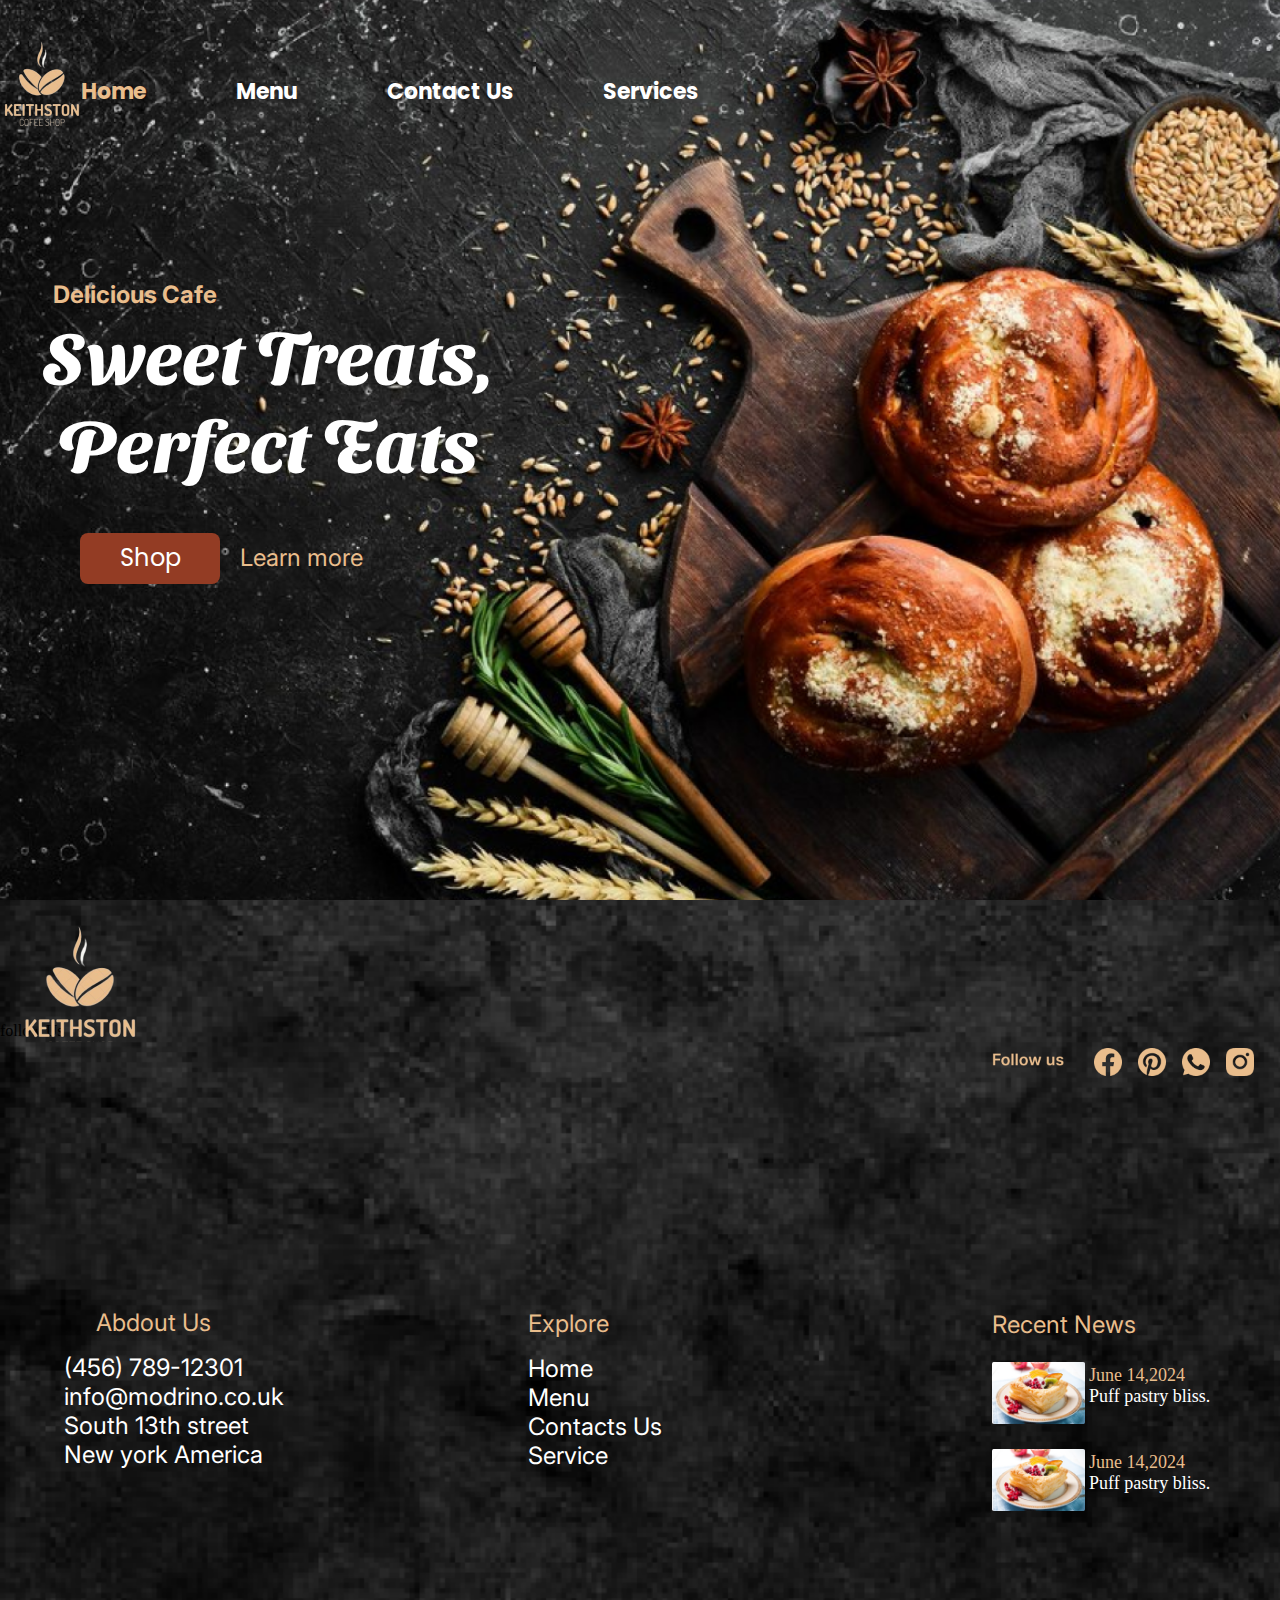
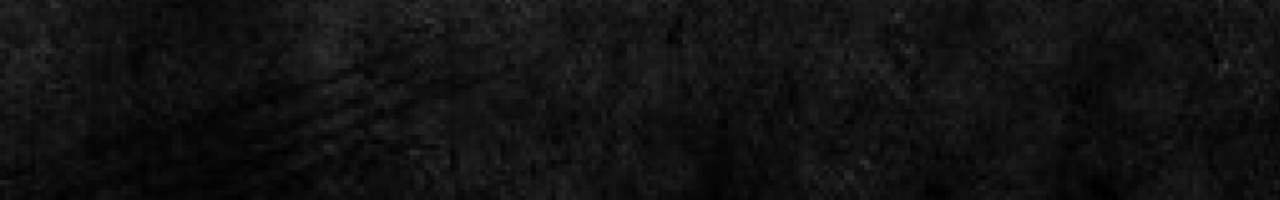
<file: index.html>
<!DOCTYPE html>
<html lang="en">
<head>
    <meta charset="UTF-8">
    <meta name="viewport" content="width=device-width, initial-scale=1.0">
    <link rel="stylesheet" href="style.css">
    <title>Home</title>
</head>
<body>
    <!--*****- Header -*****-->

    <div class="container">
        <header>
            <div class="logo-style">
                <a href="index.html">
                    <img src="./img/Logo.png" alt="Logo">
                </a>
        </div>
            <div class="menu">
                <ul>
                    <li><a href="index.html" class="active"><b>Home</b></a></li>
                    <li><a href="Menu.html"><b>Menu</b></a></li>
                    <li><a href="Contacts.html"><b>Contact Us</b></a></li>
                    <li><a href="Service.html"><b>Services</b></a></li>
                </ul>
            </div>
        </header>
        <section class="Section1">
            <div class="home">
                <h4>Delicious Cafe</h4>
                <h3>Sweet Treats,<br>Perfect Eats</h3>
            </div>
            <div class="button">
                <a href="Menu.html"><p>Shop</p></a>
            </div>
            <div class="learn_more">
                <a href="Service.html"><p>Learn more</p></a>
            </div>
        </section>
        
    </div>

<!-- ********************************footer******************************** -->
    <footer>


        <div class="foter">

            <div class="llogo">
                <img src="./img/Footer/Logo.png" alt="#">
            </div>

            <div class="social-media">
                <p>follow Us</p>
                <div class="SS"></div>
            </div>

            <div class="abaout">
                <p>Abdout Us</p>
                <p>(456) 789-12301<br>
                info@modrino.co.uk<br>
                South 13th street<br>
                New york America</p>
            </div>

            <div class="explore">
                <p class="Ex">Explore</p>
                <div class="last-b">
                <a href="index.html" class="ex"><p class="buton">Home</p></a>
                <a href="Menu.html" class="ex"><p class="buton">Menu</p></a>
                <a href="Contacts.html" class="ex"><p class="buton">Contacts Us</p></a>
                <a href="Service.html" class="ex"><p class="buton">Service</p></a>
                </div>
            </div>

            <div class="News">
                <p class="Titre">Recent News</p>
                <div class="ne">
                    <p>June 14,2024</p>
                    <p>Puff pastry bliss.</p>
                </div>
                
                <div class="ne2">
                    <p>June 14,2024</p>
                    <p>Puff pastry bliss.</p>
                </div>
            </div>

        </div>


    </footer>
</body>
</html>
</file>
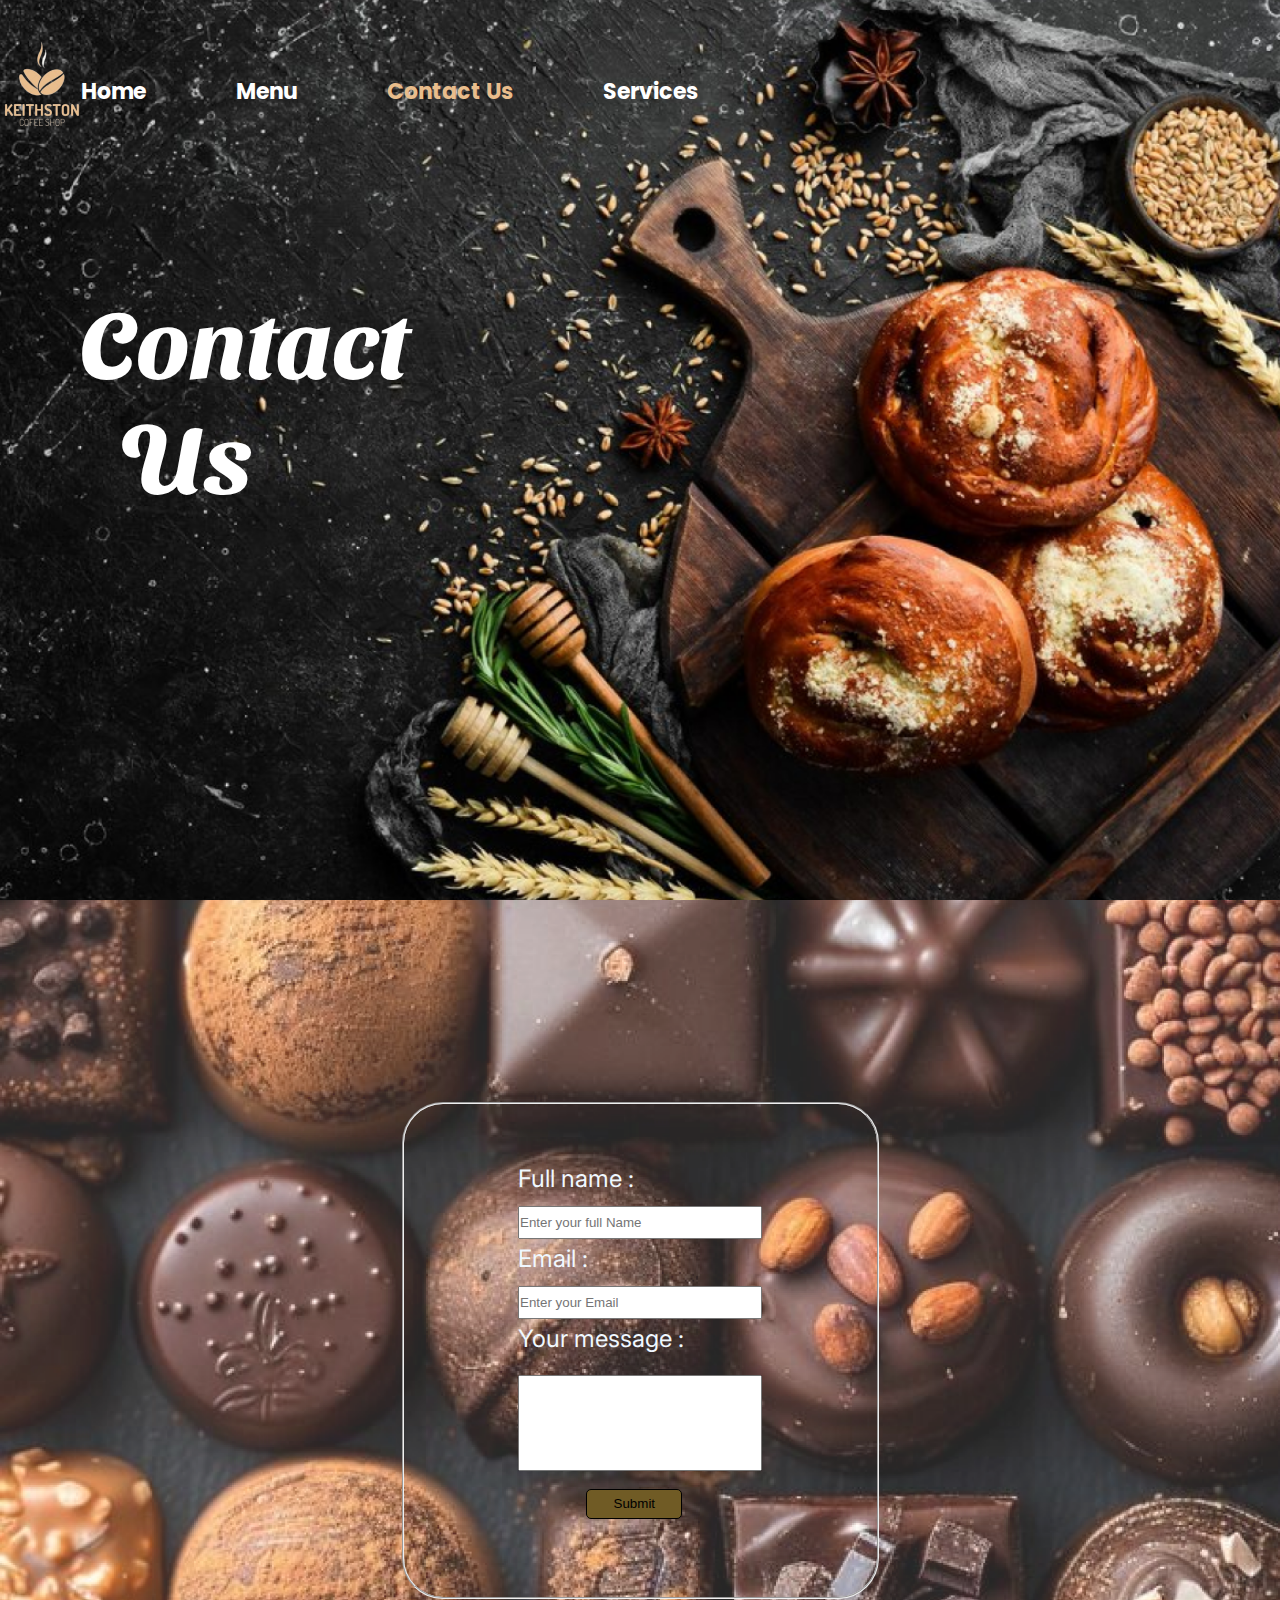
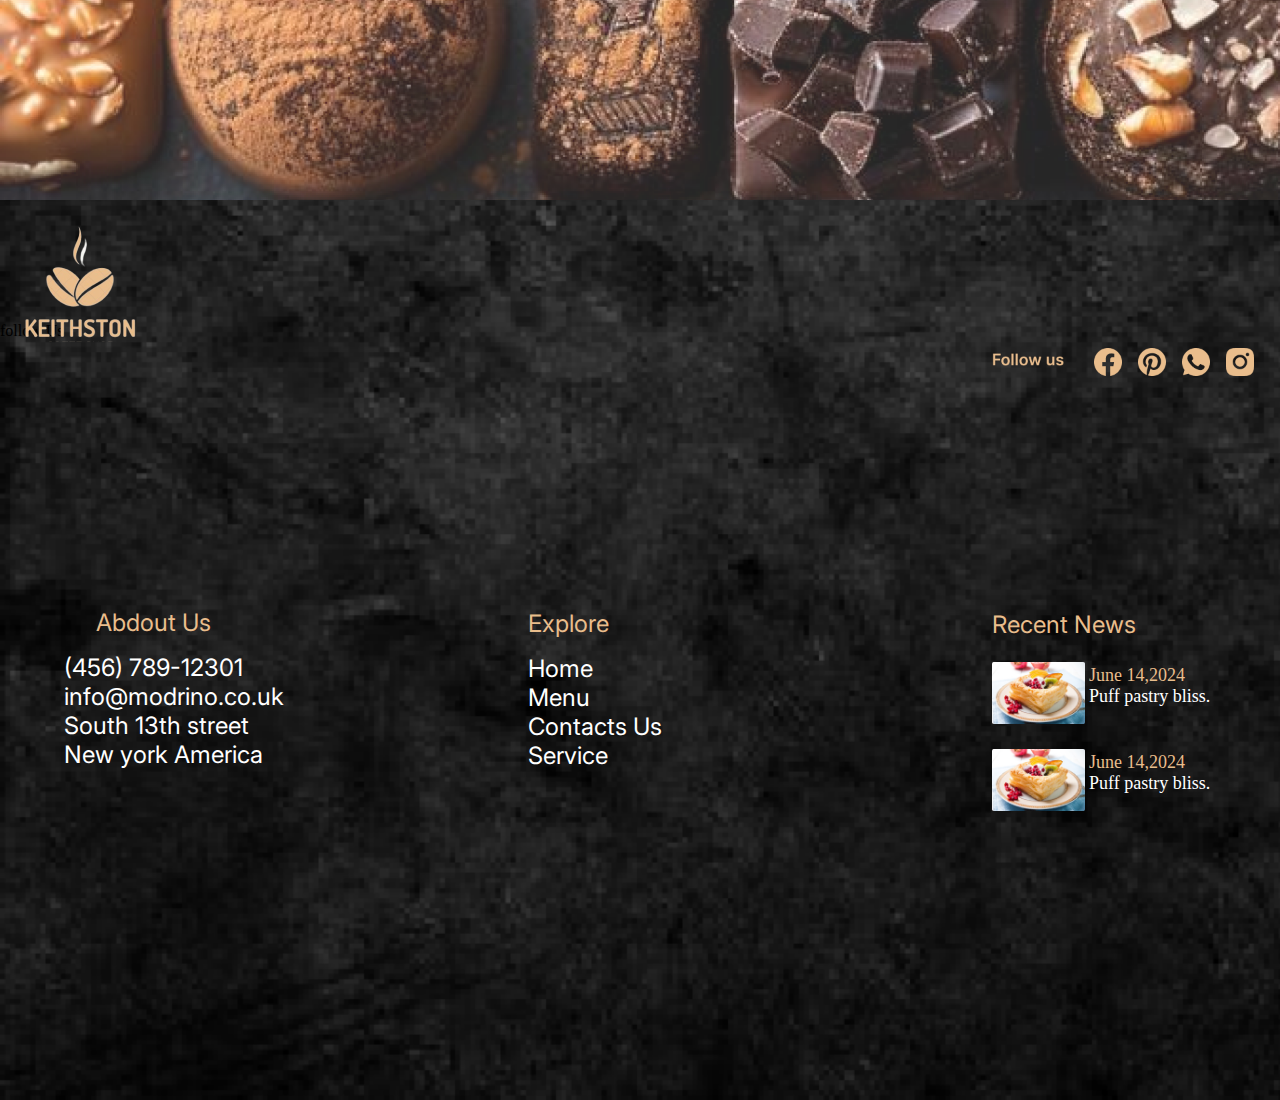
<file: Contacts.html>
<!DOCTYPE html>
<html lang="en">
<head>
    <meta charset="UTF-8">
    <meta name="viewport" content="width=device-width, initial-scale=1.0">
    <link rel="stylesheet" href="style.css">
    <link rel="stylesheet" href="contact.css">
    <title>Contact Us</title>
</head>
<body>
        <!--*****- Header -*****-->

        <div class="container">
            <header>
                <div class="logo-style">
                    <a href="index.html">
                        <img src="./img/Logo.png" alt="Logo">
                    </a>
            </div>
                <div class="menu">
                    <ul>
                        <li><a href="index.html"><b>Home</b></a></li>
                        <li><a href="Menu.html"><b>Menu</b></a></li>
                        <li><a href="Contacts.html" class="active"><b>Contact Us</b></a></li>
                        <li><a href="Service.html"><b>Services</b></a></li>
                    </ul>
                </div>
            </header>
    
            <section class="Section2">
                <div>
                    <h3>Contact Us</h3>
                </div>
            </section>
        </div>

        <!-- **************    Contact us     **************** -->

        <section class="everythings">
        <fieldset>
            <div class="elements">
                
                <div>
                    <label for="name"><p>Full name :</p></label><br>
                    <input class="e1" type="text" id="name" name="name" placeholder="Enter your full Name" required>
                </div>
                <div>
                    <label for="email"><p>Email :</p></label><br>
                    <input class="e1" type="email" id="email" name="email" placeholder="Enter your Email" required>
                </div>
                <div>
                    <label for="message"><p>Your message :</p></label><br>
                    <input class="e2" type="text" name="message" id="message" required>
                </div>
                <div>
                    <label for="send"></label><br>
                    <input class="e3" type="submit" name="Send" id="send">
                </div>
            </div>
        </fieldset>
        </section>

        <!-- ********************************footer******************************** -->
    <footer>


        <div class="foter">

            <div class="llogo">
                <img src="./img/Footer/Logo.png" alt="#">
            </div>

            <div class="social-media">
                <p>follow Us</p>
                <div class="SS"></div>
            </div>

            <div class="abaout">
                <p>Abdout Us</p>
                <p>(456) 789-12301<br>
                info@modrino.co.uk<br>
                South 13th street<br>
                New york America</p>
            </div>

            <div class="explore">
                <p class="Ex">Explore</p>
                <div class="last-b">
                <a href="index.html" class="ex"><p class="buton">Home</p></a>
                <a href="Menu.html" class="ex"><p class="buton">Menu</p></a>
                <a href="Contacts.html" class="ex"><p class="buton">Contacts Us</p></a>
                <a href="Service.html" class="ex"><p class="buton">Service</p></a>
                </div>
            </div>

            <div class="News">
                <p class="Titre">Recent News</p>
                <div class="ne">
                    <p>June 14,2024</p>
                    <p>Puff pastry bliss.</p>
                </div>
                
                <div class="ne2">
                    <p>June 14,2024</p>
                    <p>Puff pastry bliss.</p>
                </div>
            </div>

        </div>


    </footer>

</body>
</html>
</file>
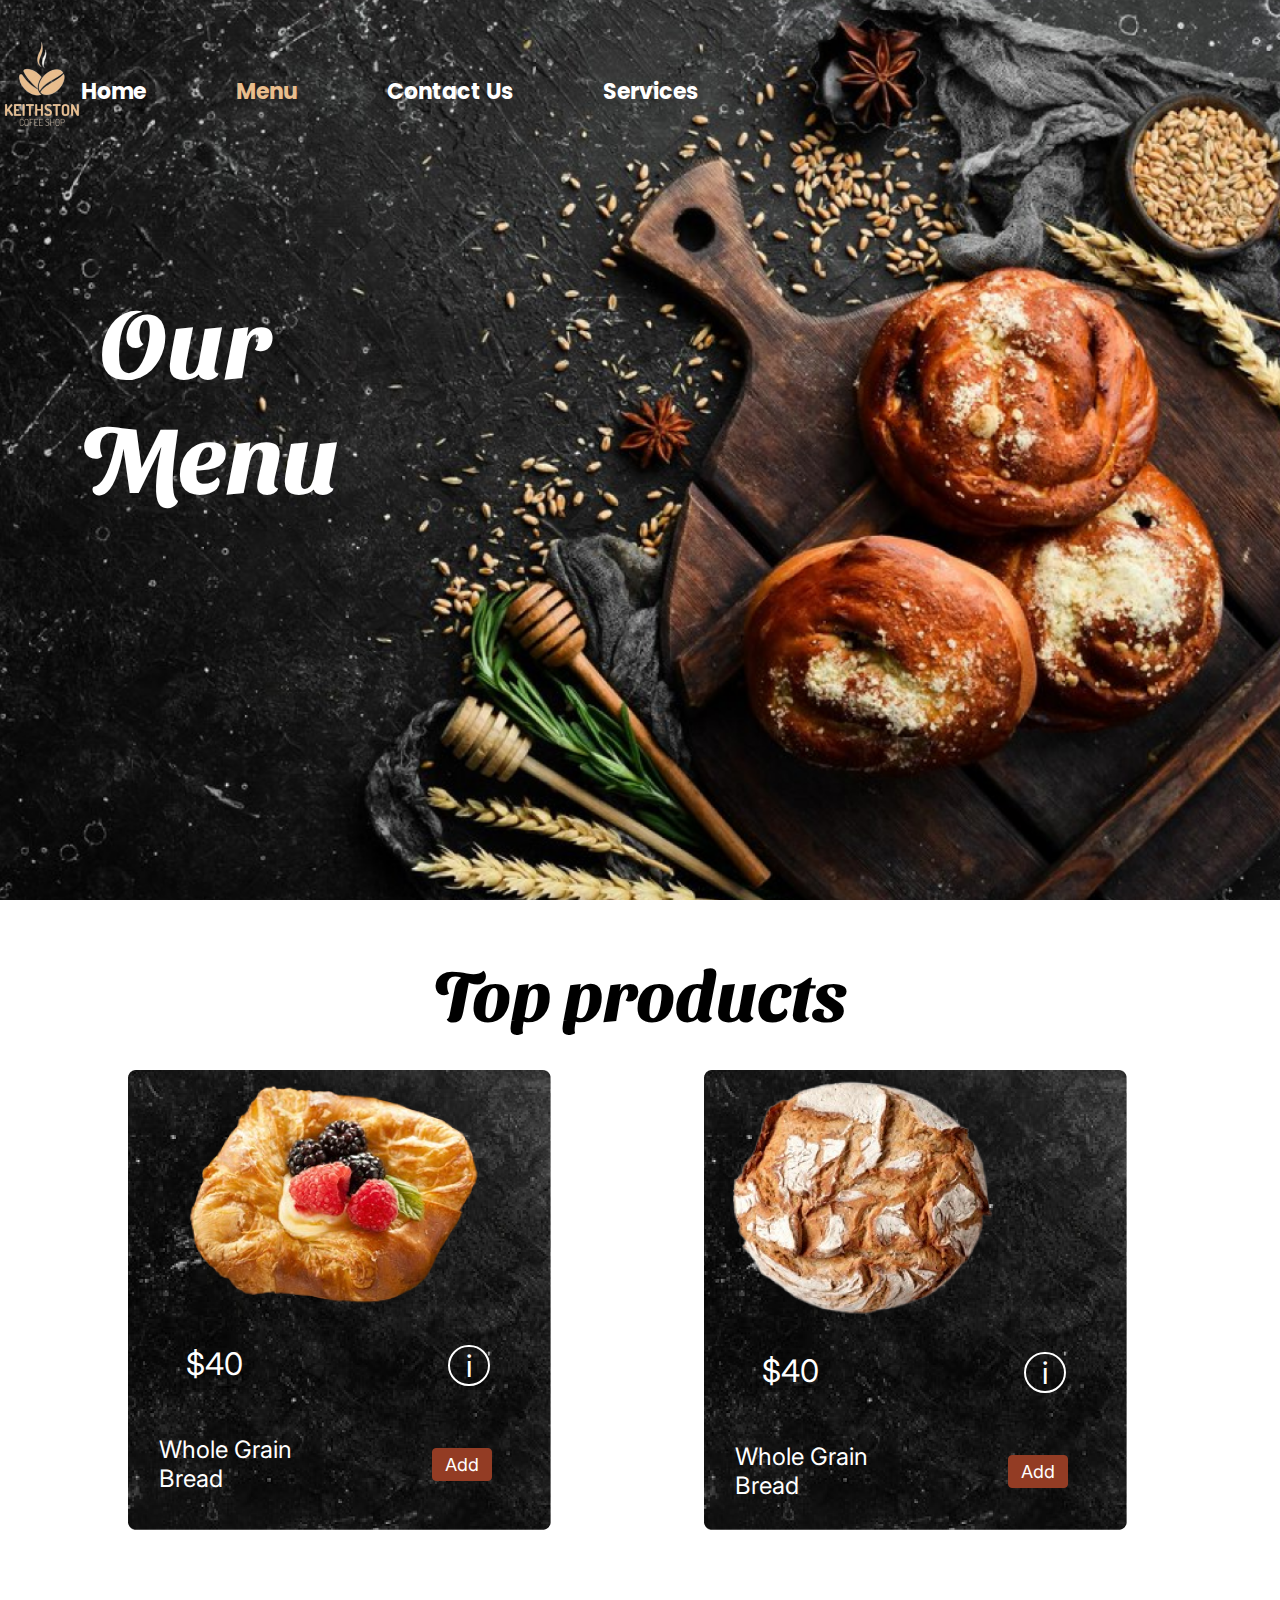
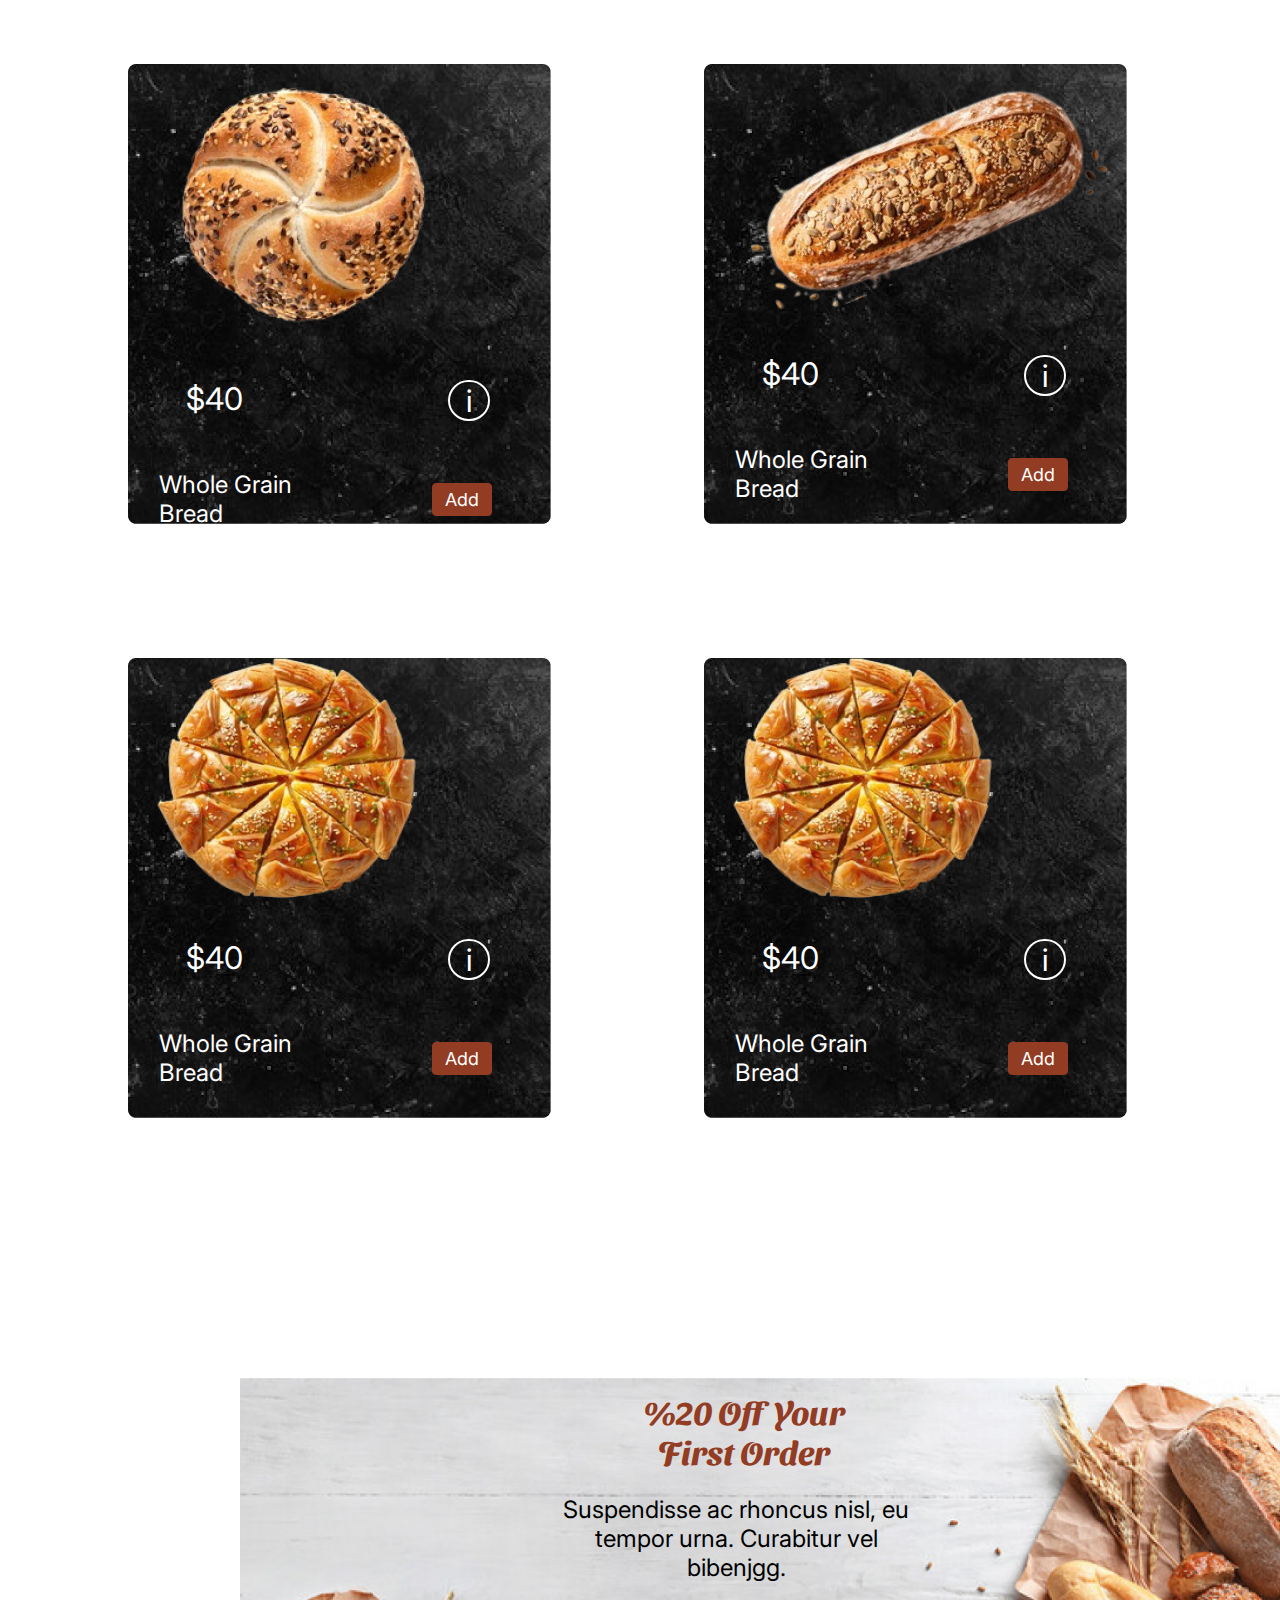
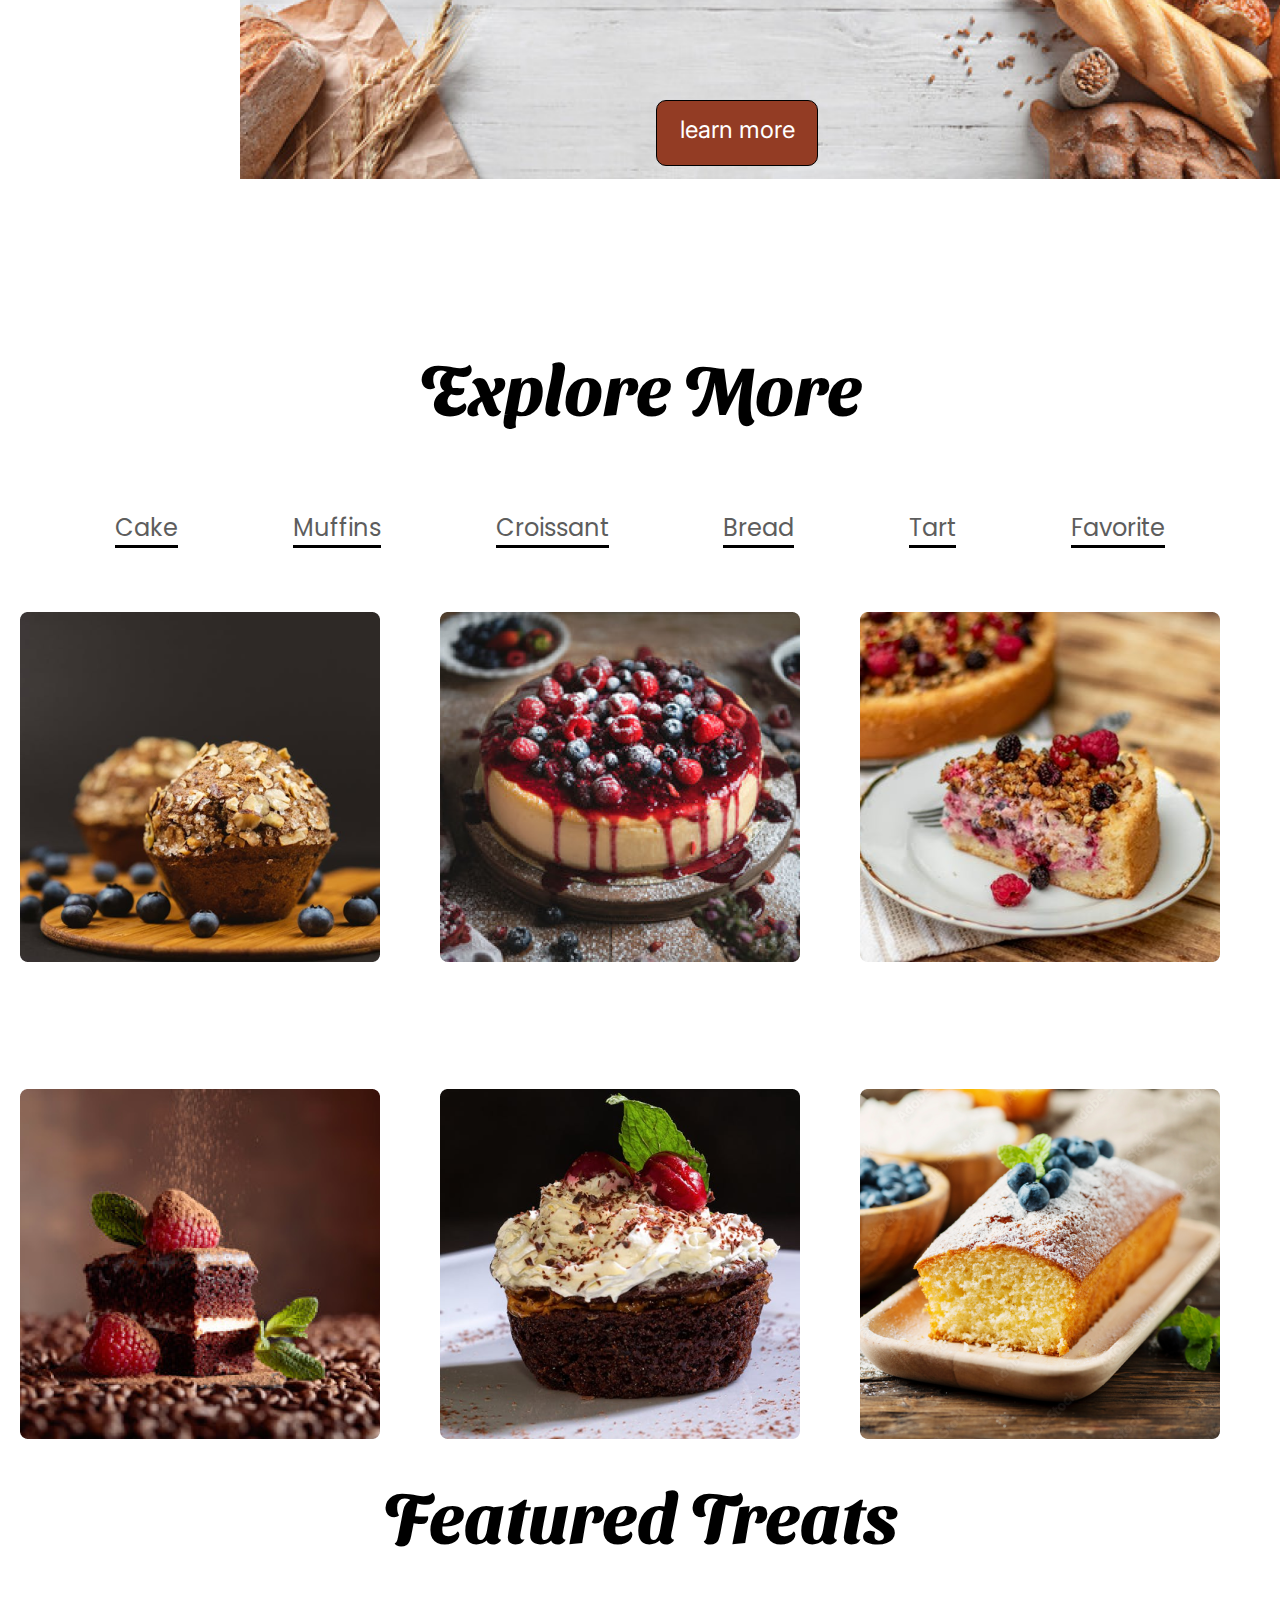
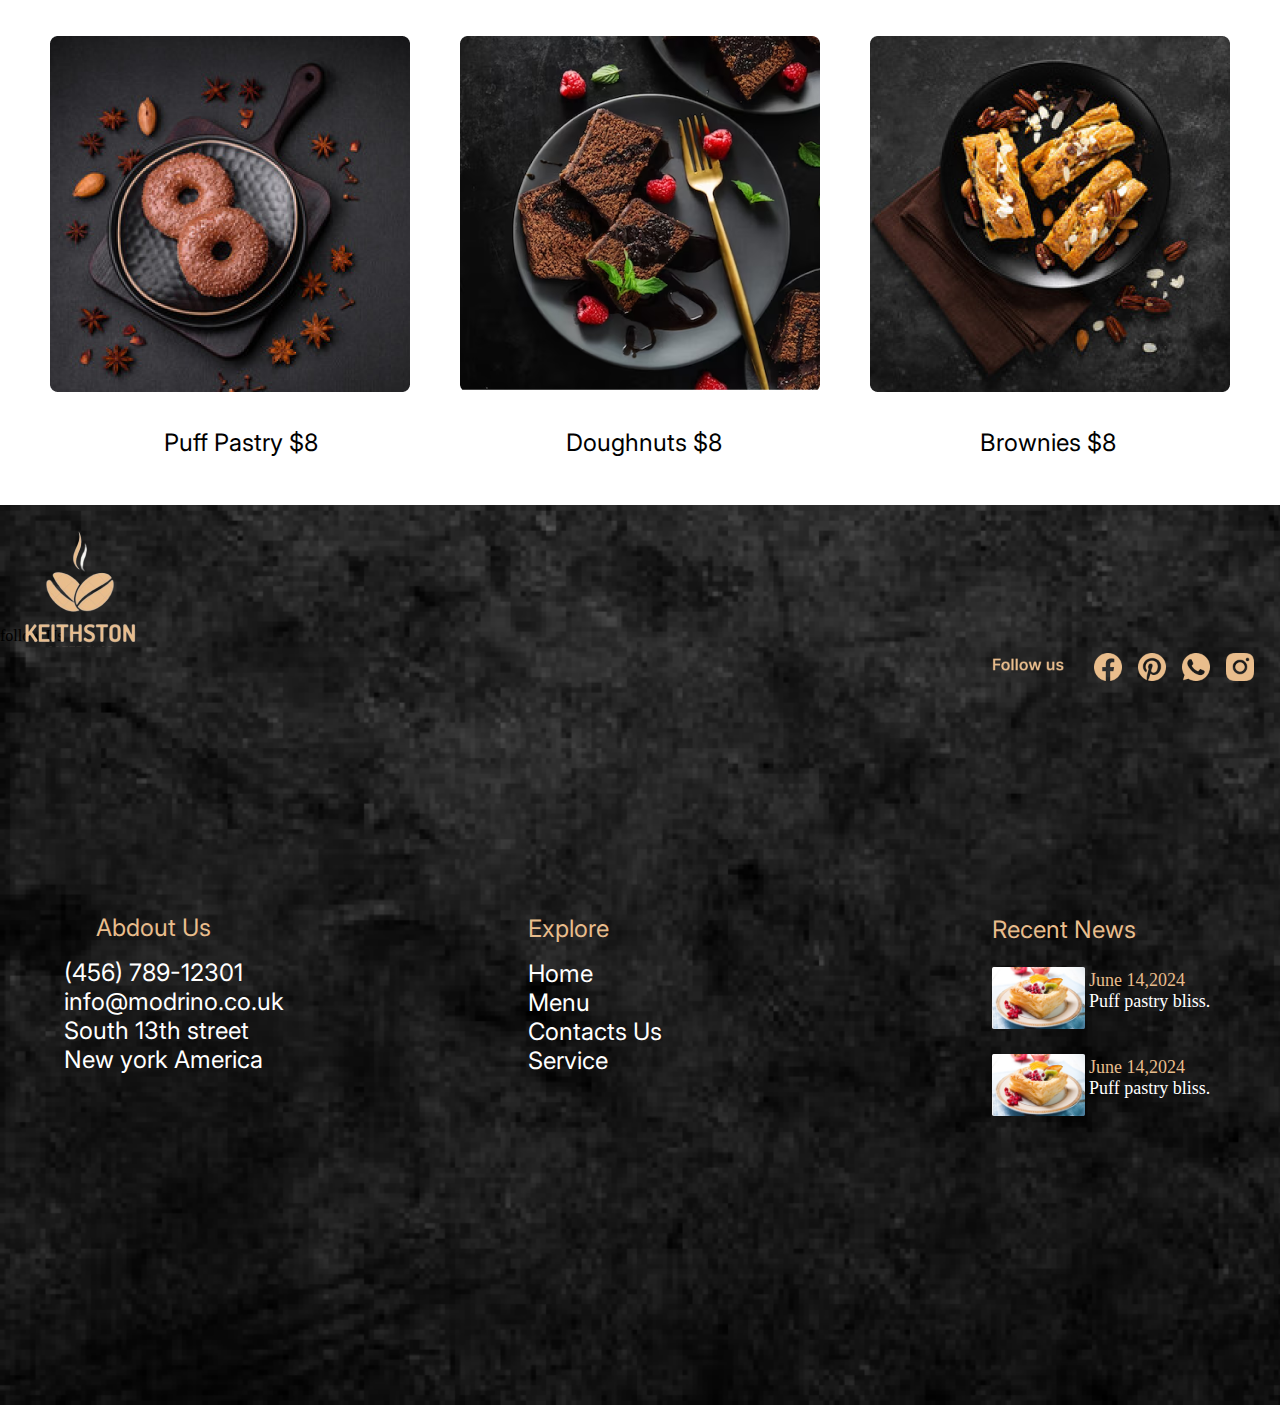
<file: Menu.html>
<!DOCTYPE html>
<html lang="en">
<head>
    <meta charset="UTF-8">
    <meta name="viewport" content="width=device-width, initial-scale=1.0">
    <link rel="stylesheet" href="style.css">
    <title>Menu</title>
</head>
<body>
    <!--*****- Header -*****-->

    <div class="container">
        <header>
            <div class="logo-style">
                <a href="index.html">
                    <img src="./img/Logo.png" alt="Logo">
                </a>
        </div>
            <div class="menu">
                <ul>
                    <li><a href="index.html"><b>Home</b></a></li>
                    <li><a href="Menu.html" class="active"><b>Menu</b></a></li>
                    <li><a href="Contacts.html"><b>Contact Us</b></a></li>
                    <li><a href="Service.html"><b>Services</b></a></li>
                </ul>
            </div>
        </header>

        <section class="Section2">
            <div>
                <h3>Our Menu</h3>
            </div>
        </section>
    </div>

    <!-- ************   Menu   *************** -->

    <main class="Menu">
        <article>
            <!-- Top Products -->
            <h3>Top products</h3><br><br>
            <div class="products">
                <div class="food-01">
                    <input type="image" src="./img/Food 1.png" alt="#">
                    <p class="number">$40</p>
                    <p class="i">i</p>
                    <p class="text">Whole Grain Bread</p>
                    <a href="#"><p class="boton">Add</p></a>
                </div>
                <div class="food-01">
                    <input type="image" src="./img/Food 2.png" alt="#">
                    <p class="number">$40</p>
                    <p class="i">i</p>
                    <p class="text">Whole Grain Bread</p>
                    <a href="#"><p class="boton">Add</p></a>
                </div>
                <div class="food-01">
                    <input type="image" src="./img/Food 3.png" alt="#">
                    <p class="number">$40</p>
                    <p class="i">i</p>
                    <p class="text">Whole Grain Bread</p>
                    <a href="#"><p class="boton">Add</p></a>
                </div>
                <div class="food-01">
                    <input type="image" src="./img/Food 4.png" alt="#">
                    <p class="number">$40</p>
                    <p class="i">i</p>
                    <p class="text">Whole Grain Bread</p>
                    <a href="#"><p class="boton">Add</p></a>
                </div>
                <div class="food-01">
                    <input type="image" src="./img/Food 5.png" alt="#">
                    <p class="number">$40</p>
                    <p class="i">i</p>
                    <p class="text">Whole Grain Bread</p>
                    <a href="#"><p class="boton">Add</p></a>
                </div>
                <div class="food-01">
                    <input type="image" src="./img/Food 5.png" alt="#">
                    <p class="number">$40</p>
                    <p class="i">i</p>
                    <p class="text">Whole Grain Bread</p>
                    <a href="#"><p class="boton">Add</p></a>
                </div>
            </div>

            <div class="first_order">
                <h4>%20 Off &nbsp;Your First Order</h4>
                <p>
                    Suspendisse ac rhoncus nisl, eu tempor urna. Curabitur vel bibenjgg.
                </p>
            </div>

            <div class="bottom_learn_more">
                <a href="#"><p>learn more</p></a>
            </div>
            
            <!-- Explore More -->
            <h3>Explore More</h3><br><br>
            <div class="les_choix">
                <div><a href="#"><p>Cake</p></a></div>
                <div><a href="#"><p>Muffins</p></a></div>
                <div><a href="#"><p>Croissant</p></a></div>
                <div><a href="#"><p>Bread</p></a></div>
                <div><a href="#"><p>Tart</p></a></div>
                <div><a href="#"><p>Favorite</p></a></div>
            </div>

            <div class="explore_more_items">
                <div><input type="image" src="./img/explore more/cake 1.png" alt="cake1"></div>
                <div><input type="image" src="./img/explore more/cake 2.png" alt="cake2"></div>
                <div><input type="image" src="./img/explore more/cake 3.png" alt="cake3"></div>
                <div><input type="image" src="./img/explore more/cake 4.png" alt="cake4"></div>
                <div><input type="image" src="./img/explore more/cake 5.png" alt="cake5"></div>
                <div><input type="image" src="./img/explore more/cake 6.png" alt="cake6"></div>
            </div>

            <!-- Featured Treats -->
            <h3 class="last_title">Featured Treats</h3>
            <div class="les_3_images">
                <div><input type="image" src="./img/Featured Treats/Rectangle 153.png" alt="#"></div>
                <div><input type="image" src="./img/Featured Treats/Rectangle 154.png" alt="#"></div>
                <div><input type="image" src="./img/Featured Treats/Rectangle 156.png" alt="#"></div>
            </div>

            <div class="last">
                <div>Puff Pastry $8</div>
                <div>Doughnuts $8</div>
                <div>Brownies $8</div>                
            </div>
        </article>
    </main>

    <!-- ********************************footer******************************** -->
    <footer class="FF">


        <div class="foter">

            <div class="llogo">
                <img src="./img/Footer/Logo.png" alt="#">
            </div>

            <div class="social-media">
                <p>follow Us</p>
                <div class="SS"></div>
            </div>

            <div class="abaout">
                <p>Abdout Us</p>
                <p>(456) 789-12301<br>
                info@modrino.co.uk<br>
                South 13th street<br>
                New york America</p>
            </div>

            <div class="explore">
                <p class="Ex">Explore</p>
                <div class="last-b">
                <a href="index.html" class="ex"><p class="buton">Home</p></a>
                <a href="Menu.html" class="ex"><p class="buton">Menu</p></a>
                <a href="Contacts.html" class="ex"><p class="buton">Contacts Us</p></a>
                <a href="Service.html" class="ex"><p class="buton">Service</p></a>
                </div>
            </div>

            <div class="News">
                <p class="Titre">Recent News</p>
                <div class="ne">
                    <p>June 14,2024</p>
                    <p>Puff pastry bliss.</p>
                </div>
                
                <div class="ne2">
                    <p>June 14,2024</p>
                    <p>Puff pastry bliss.</p>
                </div>
            </div>

        </div>


    </footer>
</body>
</html>
</file>
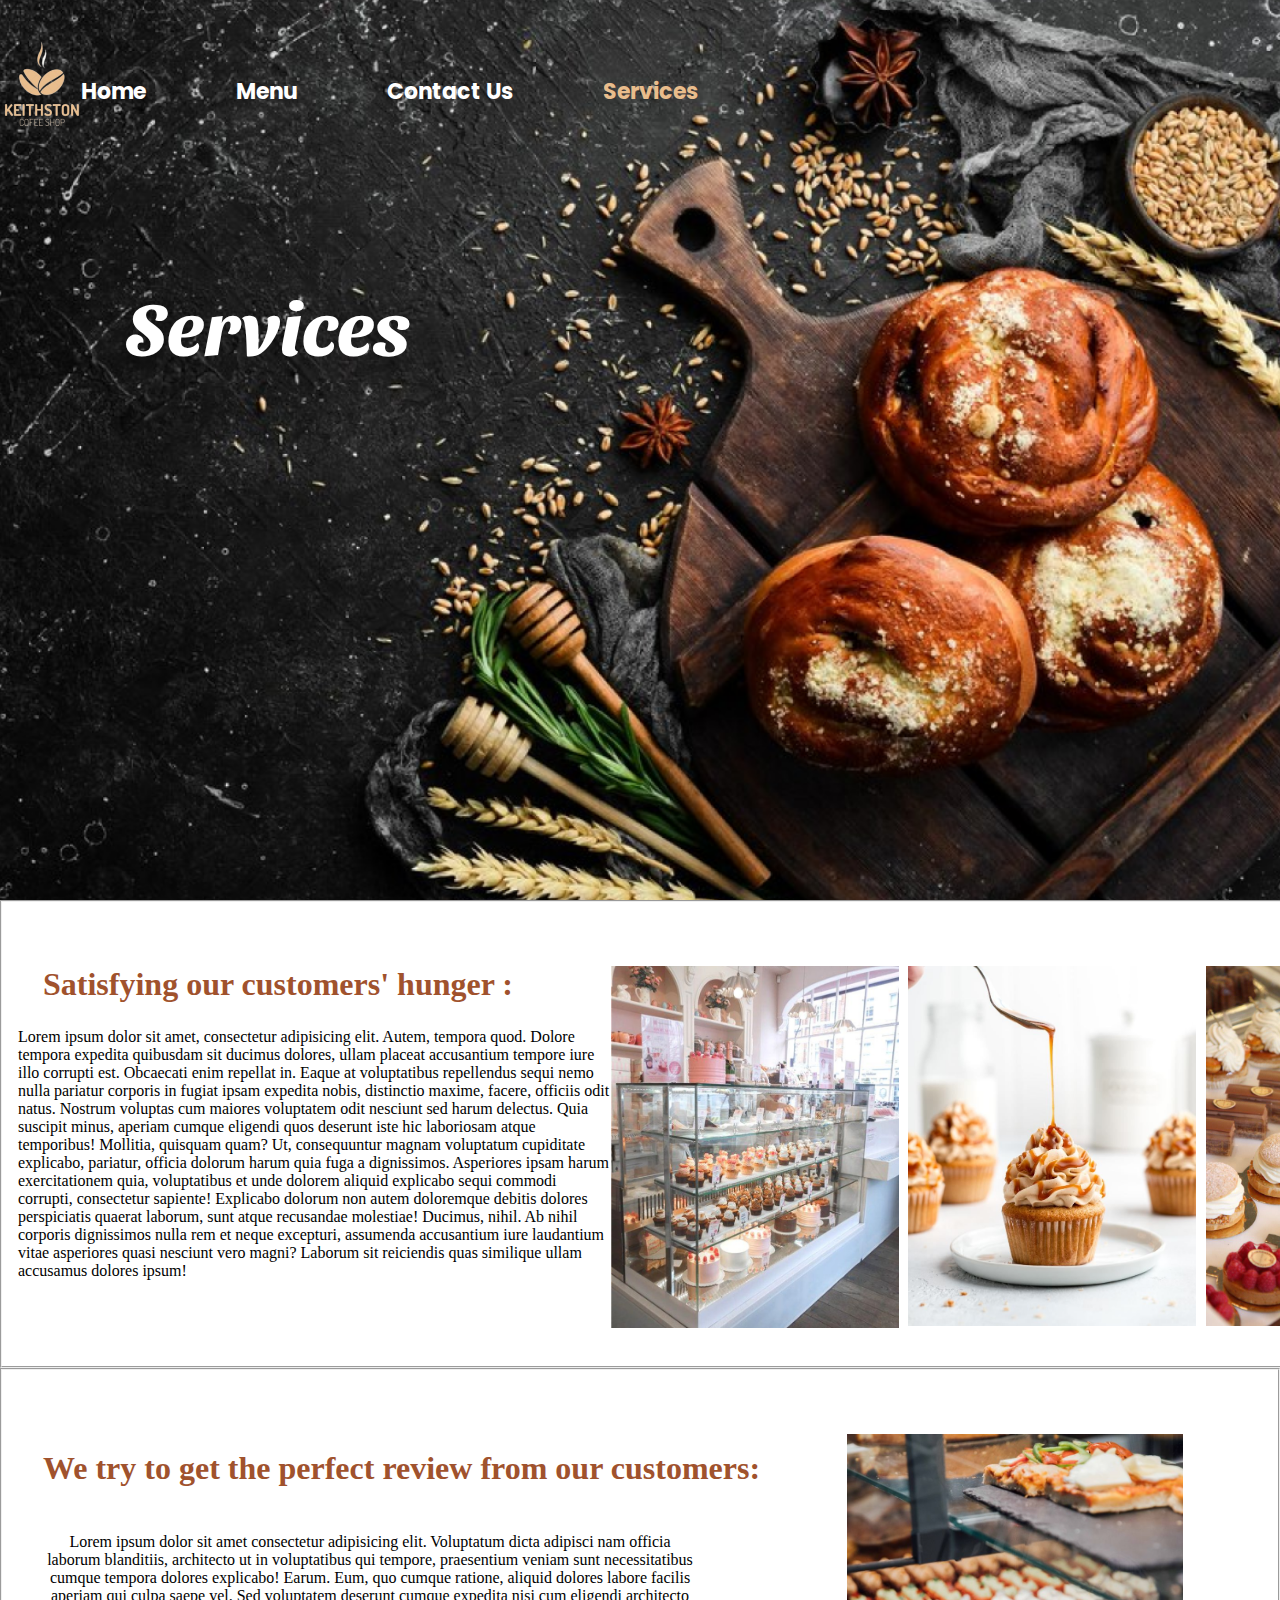
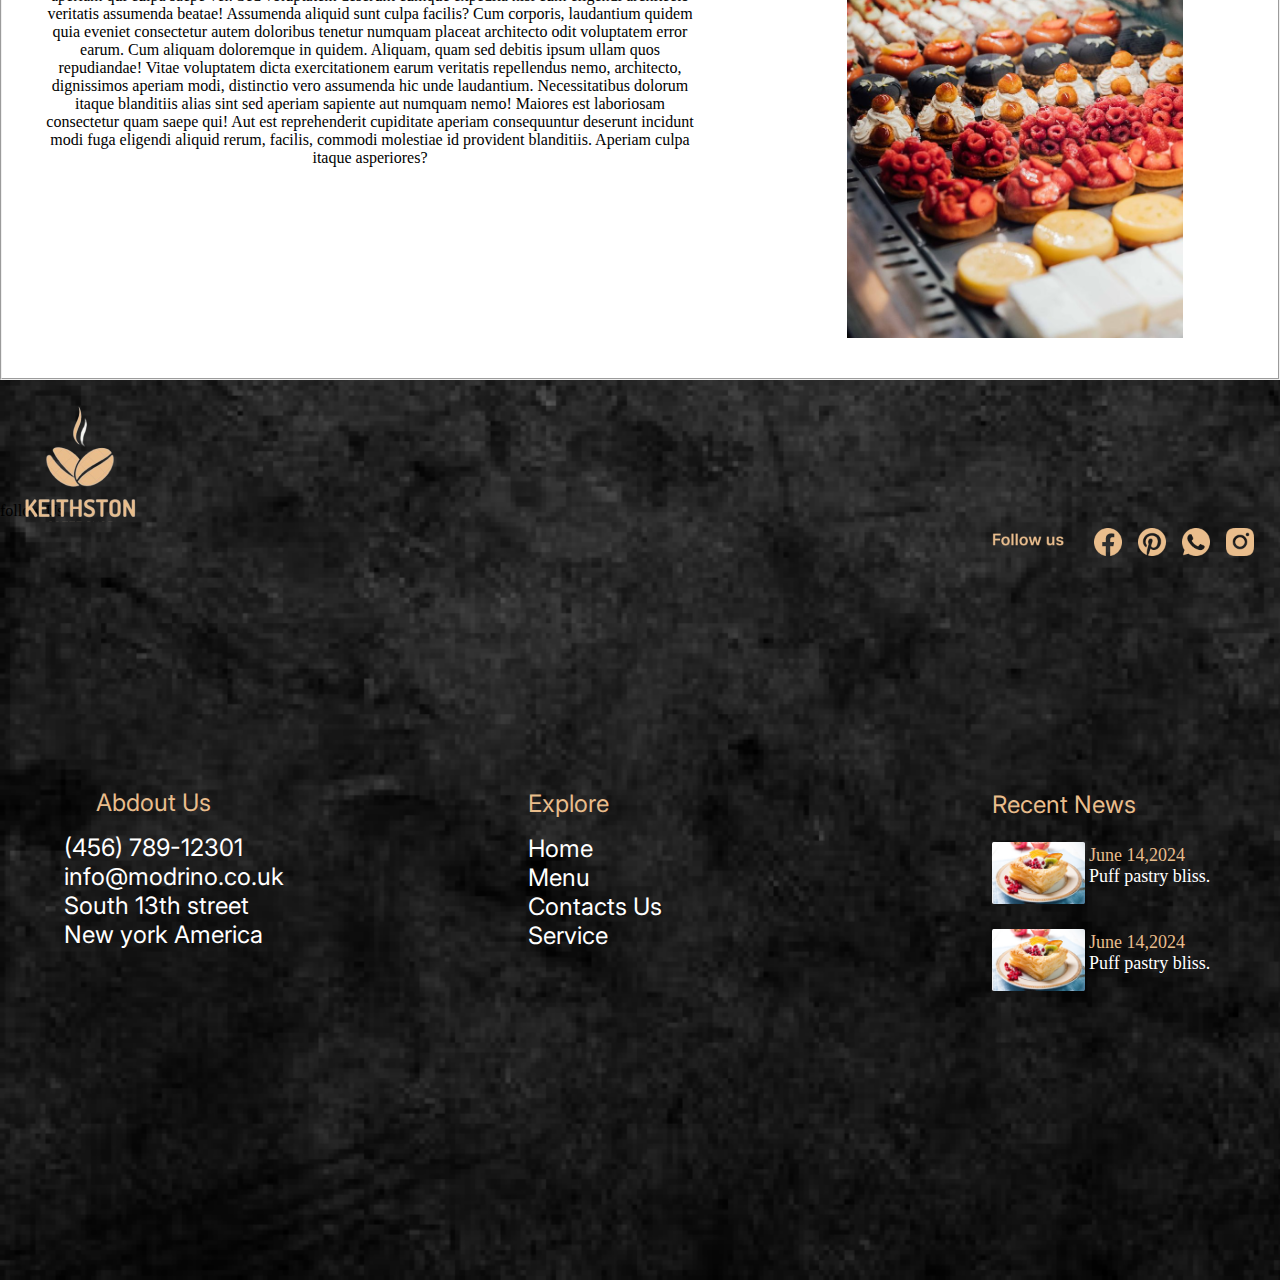
<file: Service.html>
<!DOCTYPE html>
<html lang="en">
<head>
    <meta charset="UTF-8">
    <meta name="viewport" content="width=device-width, initial-scale=1.0">
    <link rel="stylesheet" href="style.css">
    <link rel="stylesheet" href="service.css">
    <title>Service</title>
</head>
<body>
        <!--*****- Header -*****-->

        <div class="container">
            <header>
                <div class="logo-style">
                    <a href="index.html">
                        <img src="./img/Logo.png" alt="Logo">
                    </a>
            </div>
                <div class="menu">
                    <ul>
                        <li><a href="index.html"><b>Home</b></a></li>
                        <li><a href="Menu.html"><b>Menu</b></a></li>
                        <li><a href="Contacts.html"><b>Contact Us</b></a></li>
                        <li><a href="Service.html" class="active"><b>Services</b></a></li>
                    </ul>
                </div>
            </header>
            <section class="Section1">
                <div class="home">
                    <h3>Services</h3>
                </div>
            </section>
        </div>

        <!-- ********    Service    ********* -->
        <section class="service_body">
            <div class="paragraph">
                <fieldset class="para1">
                    <div>
                        <h4>Satisfying our customers' hunger :</h4>
                     <p>
                        Lorem ipsum dolor sit amet, consectetur adipisicing elit. Autem, tempora quod. Dolore tempora expedita quibusdam sit ducimus dolores, ullam placeat accusantium tempore iure illo corrupti est. Obcaecati enim repellat in.
                        Eaque at voluptatibus repellendus sequi nemo nulla pariatur corporis in fugiat ipsam expedita nobis, distinctio maxime, facere, officiis odit natus. Nostrum voluptas cum maiores voluptatem odit nesciunt sed harum delectus.
                        Quia suscipit minus, aperiam cumque eligendi quos deserunt iste hic laboriosam atque temporibus! Mollitia, quisquam quam? Ut, consequuntur magnam voluptatum cupiditate explicabo, pariatur, officia dolorum harum quia fuga a dignissimos.
                        Asperiores ipsam harum exercitationem quia, voluptatibus et unde dolorem aliquid explicabo sequi commodi corrupti, consectetur sapiente! Explicabo dolorum non autem doloremque debitis dolores perspiciatis quaerat laborum, sunt atque recusandae molestiae!
                        Ducimus, nihil. Ab nihil corporis dignissimos nulla rem et neque excepturi, assumenda accusantium iure laudantium vitae asperiores quasi nesciunt vero magni? Laborum sit reiciendis quas similique ullam accusamus dolores ipsum!
                    </p>
                    
                </div>
                <div class="photo1"></div><div class="photo0"></div><div class="photo3"></div>
                </fieldset>
                <fieldset class="para2">
                    <div>
                        <h4>We try to get the perfect review
                            from our customers:</h4>
                    <p>
                        Lorem ipsum dolor sit amet consectetur adipisicing elit. Voluptatum dicta adipisci nam officia laborum blanditiis, architecto ut in voluptatibus qui tempore, praesentium veniam sunt necessitatibus cumque tempora dolores explicabo! Earum.
                        Eum, quo cumque ratione, aliquid dolores labore facilis aperiam qui culpa saepe vel. Sed voluptatem deserunt cumque expedita nisi cum eligendi architecto veritatis assumenda beatae! Assumenda aliquid sunt culpa facilis?
                        Cum corporis, laudantium quidem quia eveniet consectetur autem doloribus tenetur numquam placeat architecto odit voluptatem error earum. Cum aliquam doloremque in quidem. Aliquam, quam sed debitis ipsum ullam quos repudiandae!
                        Vitae voluptatem dicta exercitationem earum veritatis repellendus nemo, architecto, dignissimos aperiam modi, distinctio vero assumenda hic unde laudantium. Necessitatibus dolorum itaque blanditiis alias sint sed aperiam sapiente aut numquam nemo!
                        Maiores est laboriosam consectetur quam saepe qui! Aut est reprehenderit cupiditate aperiam consequuntur deserunt incidunt modi fuga eligendi aliquid rerum, facilis, commodi molestiae id provident blanditiis. Aperiam culpa itaque asperiores?
                    </p>
                    </div>
                    <div class="photo2"></div>
                </fieldset>
            </div>
        </section>

        <!-- ********************************footer******************************** -->
    <footer>


        <div class="foter">

            <div class="llogo">
                <img src="./img/Footer/Logo.png" alt="#">
            </div>

            <div class="social-media">
                <p>follow Us</p>
                <div class="SS"></div>
            </div>

            <div class="abaout">
                <p>Abdout Us</p>
                <p>(456) 789-12301<br>
                info@modrino.co.uk<br>
                South 13th street<br>
                New york America</p>
            </div>

            <div class="explore">
                <p class="Ex">Explore</p>
                <div class="last-b">
                <a href="index.html" class="ex"><p class="buton">Home</p></a>
                <a href="Menu.html" class="ex"><p class="buton">Menu</p></a>
                <a href="Contacts.html" class="ex"><p class="buton">Contacts Us</p></a>
                <a href="Service.html" class="ex"><p class="buton">Service</p></a>
                </div>
            </div>

            <div class="News">
                <p class="Titre">Recent News</p>
                <div class="ne">
                    <p>June 14,2024</p>
                    <p>Puff pastry bliss.</p>
                </div>
                
                <div class="ne2">
                    <p>June 14,2024</p>
                    <p>Puff pastry bliss.</p>
                </div>
            </div>

        </div>


    </footer>
</body>
</html>
</file>
<file: style.css>
@import url('https://fonts.googleapis.com/css2?family=Poppins:ital,wght@0,100;0,200;0,300;0,400;0,500;0,600;0,700;0,800;0,900;1,100;1,200;1,300;1,400;1,500;1,600;1,700;1,800;1,900&display=swap');
@import url('https://fonts.googleapis.com/css2?family=Inter:ital,opsz,wght@0,14..32,100..900;1,14..32,100..900&display=swap');
@import url('https://fonts.googleapis.com/css2?family=Sansita+Swashed:wght@300..900&display=swap');

* {                             /*ce style est apliqué sur tout le code*/
    margin: 0;
    padding: 0;
}

:root {                         /*you can call it with : var(...)*/
    --Poppins-font-family: 'Poppins';
    --Inter-font-family: 'Inter';
    --Sansita-font-family: 'Sansita Swashed';
    --primary-color: #E9BD8C;
    --primary-font-size: 24px;
}

a {
    text-decoration: none;      /*pour effacer li ligne ce-deucous à les mots*/
    color: white;
}

ul {                            /*ce style pour effacer les points qui à coté de les mots*/
    list-style: none;
}

.container {
    background-image: url(./img/Rectangle\ 10.png);
    height: 100vh;              /*s'appelle "View hight", il rendre l'image compatible avec la page == متناسبة مع قياسات الصفحة*/
    background-position: center;
    background-size: cover;
}
 
header {
    display: flex;
    justify-content: space-around;
    padding-top: 30px;
    position: relative;
    left: -11rem;
    color: rgb(242, 242, 241);
    font-size: large;
    font-family: var(--Poppins-font-family);
}

.menu ul {
    display: flex;
}

.menu ul li {
    margin-right: 45px;
    margin-left: 45px;
  
    position: relative;
    top: 45px;
    right: 15rem;
}

.logo-style {
    position: relative;
    left: 3rem;
    top: 10px;
}

.menu a {
    font-size: 22px;
}

.active {
    color: var(--primary-color);
}

.Section1 h4 {
    position: relative;
    font-family: var(--Inter-font-family);
    color: var(--primary-color);
    font-size: var(--primary-font-size);
    top: 9rem;
    left: 53px;
    inline-size: 164px;
}

.Section1 h3 {
    position: relative;
    font-family: var(--Sansita-font-family);
    color: white;
    font-size: var(--primary-font-size);
    top: 9rem;
    left: 36px;
    font-size: 74px;
    inline-size: 29rem;
}

.Section1 {
    width: 100px;
}

.button{
    color: aliceblue;
    background-color: #933C24;
    font-size: var(--primary-font-size);
    font-family: var(--Poppins-font-family);
    

    padding: 11px 30px;
    border-radius: 8px;

    display: flex;
    position: relative;
    justify-content: center;
    left: 5rem;
    top: 12rem;
    width: 5rem;
    height: 29px;

    p {
        position: relative;
        bottom: 4px;
    }
}

.learn_more p {
    color: #E9BD8C;
    font-family: var(--Inter-font-family);
    font-size: var(--primary-font-size);
    position: relative;
    left: 15rem;
    top: 151px;
    inline-size: 135px;
}

/* *********Menu page********** */

.Section2 h3{
    position: relative;
    font-family: var(--Sansita-font-family);
    color: white;
    font-size: var(--primary-font-size);
    top: 9rem;
    left: 5rem;
    font-size: 6rem;
    inline-size: 13rem;
}

h3 {
    font-size: 70px;
    font-family: var(--Sansita-font-family);
    
    position: relative;
    text-align: center;
    top: 50px;
}

.first_order {
    background-image: url(./img/Rectangle\ 45.png);
    height: 50vh;
    background-repeat: no-repeat;
    background-size: 100%;
    position: sticky;
    margin-top: 76px;
    margin-left: 15rem;
    width: 65rem;
}

.first_order h4 {
    font-size: 33px;
    font-family: var(--Sansita-font-family);
    color: #933C24;
    width: 13rem;
    /* position: relative; */
    padding-left: 25rem;
    padding-top: 13px;
    text-align: center;
}

.first_order p {
    position: relative;
    text-align: center;
    font-size: var(--primary-font-size);
    font-family: var(--Inter-font-family);

    margin-top: 24px;
    margin-left: 19rem;
    width: 24rem;
}

.bottom_learn_more  {
    position: relative;
    font-size: var(--primary-font-size);
    font-family: var(--Inter-font-family);

    display: flex;
    width: 10rem;
    height: 50px;
    justify-content: center;
    bottom: 8rem;
    left: 41rem;
    background-color: #933C24;
    border: solid 1px;
    border-radius: 10px;
    
    padding-top: 14px;
}
/* Top Products */
.products {
    display: flex;
    flex-direction: row;
    flex-wrap: wrap;
    justify-content: space-evenly;
    position: relative;
    padding-block: 50px;
}

.products div {
    background-image: url(./img/Mini-Rectangle.png);
    height: 66vh;
    background-repeat: no-repeat;
    width: 28rem;
}

.food-01 input {
    display: flex;
    flex-direction: column;
    align-items: center;
    position: relative;
    left: 25px;
}

.food-01 p.number {
    color: white;
    font-size: 31px;
    font-family: var(--Inter-font-family);
    padding-left: 58px;
    padding-top: 27px;
    display: flex;
    justify-content: space-between;   
}

.food-01 .i {
    color: white;
    font-size: 31px;
    font-family: var(--Inter-font-family);
    position: relative;
    left: 20rem;
    bottom: 37px;
    text-align: center;
    border-radius: 84px;
    width: 38px;
    border: solid white 2px;
}

.food-01 .text {
    font-size: var(--primary-font-size);
    font-family: var(--Inter-font-family);
    color: white;

    position: relative;
    left: 31px;
    top: 12px;
    width: 134px;
}

.food-01 .boton {
    width: 58px;
    height: 26px;
    padding-top: 5px;
    font-size: 18px;
    color: white;
    font-family: var(--Inter-font-family);
    text-align: center;
    background-color: #933C24;
    border: solid 1px #933C24;
    border-radius: 4px;
    position: relative;
    left: 19rem;
    bottom: 33px;
}
/* Explore More */
.les_choix {
    display: flex;
    flex-direction: row;
    justify-content: space-evenly;
    position: relative;
    top: 6rem;
}

.les_choix p{
    font-size: var(--primary-font-size);
    font-family: var(--Poppins-font-family);
    text-align: center;
    color: #5D5D5D;
    border-bottom: black solid 3px;
}

.explore_more_items {
    display: flex;
    flex-direction: row;
    flex-wrap: wrap;
    justify-content: space-evenly;
    position: relative;
    /* padding-block: 50px; */
    height: 60px;
}

.explore_more_items div {
    position: relative;
    top: 10rem;
    width: 25rem;
    height: 53vh;
}
/* Featured Treats */
.last_title {
    position: relative;
    top: 60rem;
}

.les_3_images {
    display: flex;
    flex-direction: row;
    flex-wrap: wrap;
    position: relative;
    top: 65rem;
    justify-content: space-evenly;
}

.last {
    display: flex;
    flex-wrap: wrap;
    flex-direction: row;
    position: relative;
    top: 67rem;
    justify-content: space-around;
    
    font-size: var(--primary-font-size);
    font-family: var(--Inter-font-family); 
    bottom: 10px;
}

.last div:first-child {
    position: relative;
    left: 25px;
}

.last div:nth-child(2) {
    position: relative;
    right: 5px;
}

.last div:last-child {
    position: relative;
    right: 25px;
}
/* ************  footer ************** */
.foter {
    background-image: url(./img/Footer/Background01.png);
    height: 100vh;
    background-repeat: no-repeat;
    background-size: cover;
}

.llogo {
    position: relative;
    width: 120px;
    top: 24px;
    left: 24px;
}

.social-media .SS{
    background-image: url(./img/Footer/Group\ 504.png);
    background-repeat: no-repeat;
    background-size: contain;
    position: relative;
    width: 266px;
    height: 28px;
    left: 62rem;
    bottom: -8px;
}

.abaout p:first-child {
    font-family: var(--Inter-font-family);
    color: var(--primary-color);
    font-size: x-large;

    position: relative;
    width: 116px;
    top: 15rem;
    left: 6rem;
}

.abaout p:last-child {
    font-family: var(--Inter-font-family);
    color: white;
    font-size: x-large;

    position: relative;
    width: 219px;
    top: 16rem;
    left: 4rem;
}

.explore .Ex {
    font-family: var(--Inter-font-family);
    color: var(--primary-color);
    font-size: x-large;

    position: relative;
    width: 140px;
    top: 6rem;
    left: 33rem;
}

.explore .last-b {
    font-family: var(--Inter-font-family);
    color: white;
    font-size: x-large;

    position: relative;
    width: 140px;
    top: 7rem;
    left: 33rem;    
}

.News .Titre {
    font-family: var(--Inter-font-family);
    color: var(--primary-color);
    font-size: x-large;

    position: relative;
    width: 150px;
    top: -3rem;
    left: 62rem;
}

.News .ne {
    background-image: url(./img/Footer/last1.png);
    background-repeat: no-repeat;
    background-size: contain;
    position: relative;
    height: 62px;
    left: 62rem;
    width: 93px;
    bottom: 25px;
}

.ne p:first-child {
    color: var(--primary-color);
}

.ne p:last-child {
    color: white;
}

.ne p {
    position: relative;
    font-size: 18px;
    left: 97px;
    top: 3px;
    width: 127px;
}

/* *********************************************** */
.News .ne2 {
    background-image: url(./img/Footer/last1.png);
    background-repeat: no-repeat;
    background-size: contain;
    position: relative;
    height: 62px;
    left: 62rem;
    width: 93px;
    bottom: -8xpx;
}

.ne2 p:first-child {
    color: var(--primary-color);
}

.ne2 p:last-child {
    color: white;
}

.ne2 p {
    position: relative;
    font-size: 18px;
    left: 97px;
    top: 3px;
    width: 127px;
}

.FF {
    position: relative;
    top: 70rem;
}
</file>
<file: contact.css>
@import url('https://fonts.googleapis.com/css2?family=Poppins:ital,wght@0,100;0,200;0,300;0,400;0,500;0,600;0,700;0,800;0,900;1,100;1,200;1,300;1,400;1,500;1,600;1,700;1,800;1,900&display=swap');
@import url('https://fonts.googleapis.com/css2?family=Inter:ital,opsz,wght@0,14..32,100..900;1,14..32,100..900&display=swap');
@import url('https://fonts.googleapis.com/css2?family=Sansita+Swashed:wght@300..900&display=swap');

* {                             /*ce style est apliqué sur tout le code*/
    margin: 0;
    padding: 0;
}

:root {                         /*you can call it with : var(...)*/
    --Poppins-font-family: 'Poppins';
    --Inter-font-family: 'Inter';
    --Sansita-font-family: 'Sansita Swashed';
    --primary-color: #E9BD8C;
    --primary-font-size: 24px;
}

.everythings {
    background-image: url(./img/ContactUs/Background.png);
    background-size: cover;
    background-repeat: no-repeat;
    height: 100vh;
    background-position: center;
    display: flex;
    justify-content: center;
    flex-direction: column;
    align-items: center;
}

.elements p {
    font-family: var(--Inter-font-family);
    font-size: var(--primary-font-size);
    color: aliceblue;
    position: relative;
    top: 60px;
}

.elements .e1{
    position: relative;
    width: 15rem;
    height: 29px;
    top: 55px;
}

.elements .e2 {
    width: 15rem;
    height: 92px;
    position: relative;
    top: 4rem;
}

.elements .e3 {
    width: 6rem;
    height: 30px;
    position: relative;
    left: 28%;
    top: 4rem;
    background-color: rgb(112, 91, 37);
    border: solid 1px;
    border-radius: 5px;
}

fieldset {
    width: 473px;
    height: 493px;
    display: flex;
    flex-direction: column;
    align-items: center;
    border-radius: 41px;
}
</file>
<file: service.css>
.para1 {
    display: flex;
    position: relative;
    width: auto;
    height: 25rem;
    padding-top: 64px;
}

.para1 p {
    position: relative;
    width: 37rem;
    padding-top: 25px;
    padding-left: 16px;
}

.para1 .photo1 {
    background-image: url(./img/Service/background\ 1.png);
    height: 100vh;
    background-repeat: no-repeat;
    background-size: contain;
    width: 18rem;
    position: relative;
    left: 1px;
}

.para1 .photo0 {
    background-image: url(./img/Service/Earl\ Grey\ Cupcakes\ with\ Salted\ Caramel\ Buttercream\ -\ Food\ Duchess.jpg);
    height: 100vh;
    background-repeat: no-repeat;
    background-size: contain;
    width: 18rem;
    position: relative;
    left: 10px;
}

.para1 .photo3 {
    background-image: url(./img/Service/NYC\ Guide_\ Ladurée\ Soho\ -\ York\ Avenue.jpg);
    height: 100vh;
    background-repeat: no-repeat;
    background-size: contain;
    width: 15rem;
    position: relative;
    left: 20px;
}

.para1 h4 {
    position: relative;
    font-size: xx-large;
    left: 41px;
    color: sienna;
}

.para2 {
    display: flex;
    position: relative;
    height: 38rem;
    /* top: 70px; */
}

.para2 h4 {
    position: relative;
    font-size: xx-large;
    left: 41px;
    top: 5rem;
    color: sienna;
}

.para2 p {
    position: relative;
    text-align: center;
    width: 41rem;
    height: 9rem;
    padding-top: 126px;
    padding-left: 40px;
}

.para2 .photo2 {
    background-image: url(./img/Service/31\ Best\ Desserts\ in\ Paris\ to\ Try\ in\ 2022.jpg);
    height: 100vh;
    background-repeat: no-repeat;
    background-size: contain;
    width: 21rem;
    top: 4rem;
    position: relative;
    left: 8rem;
}
</file>
